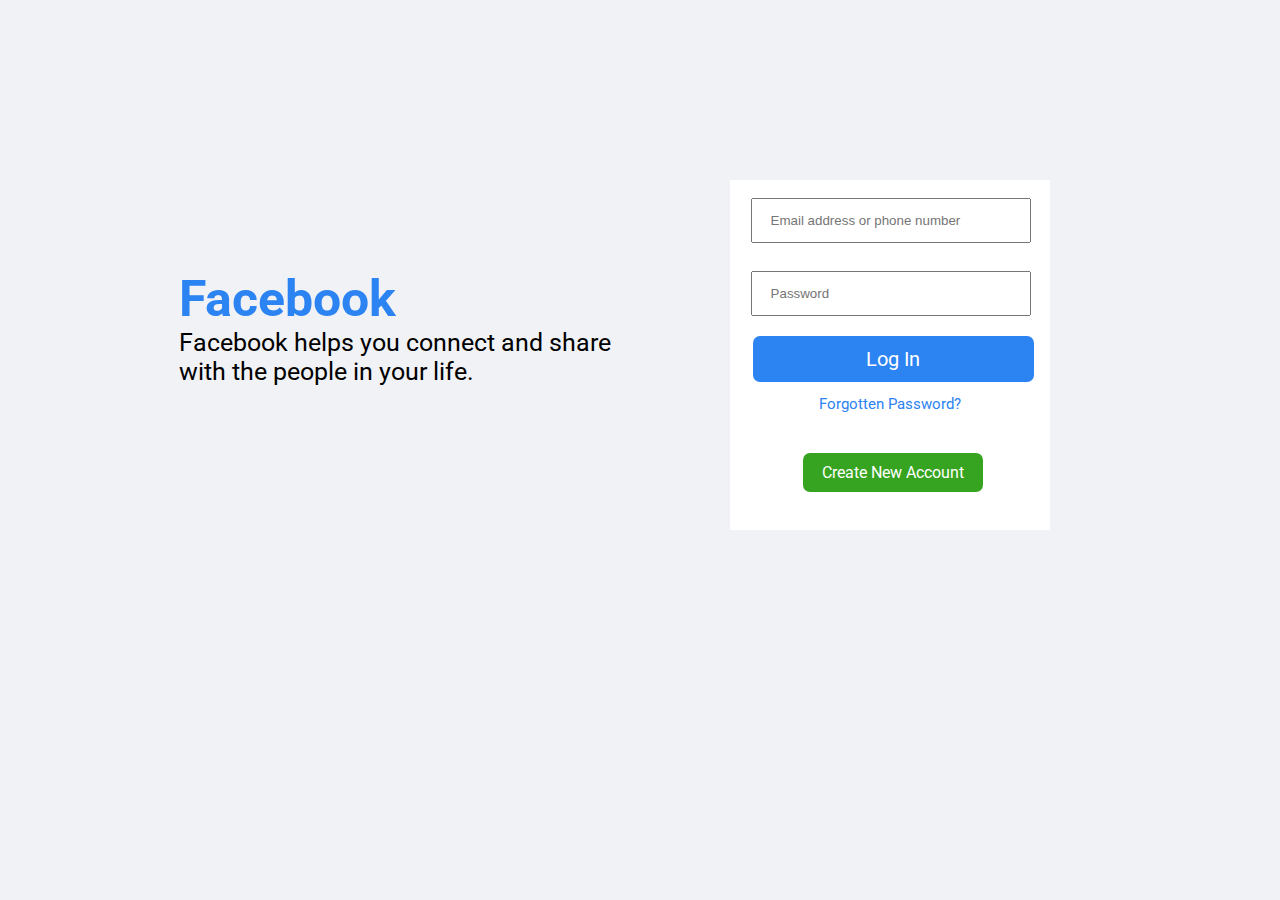
<file: index.html>
<!DOCTYPE html>
<html lang="en">
<head>
    <meta charset="UTF-8">
    <meta http-equiv="X-UA-Compatible" content="IE=edge">
    <meta name="viewport" content="width=device-width, initial-scale=1.0">
    <title>Facebook Login Form</title>
    <link rel="stylesheet" href="style.css">
</head>
<body>
    <div class="container">
        <h1>Facebook</h1>
        <p>Facebook helps you connect and share<br> with the people in your life.</p>
    </div>

    <header>
        <div class="box">
            <input type="email" name="email" id="email" placeholder="Email address or phone number"><br>
            <input type="password" name="password" id="password" placeholder="Password">
        </div>

        <div class="link">
           <a href="#">Log In</a>
        </div>

        <div class="link1">
            <a href="#">Forgotten Password?</a>
        </div>

        <div class="link2">
          <a href="signup.html">Create New Account</a>
        </div>
    </header>
   
</body>
</html>
</file>
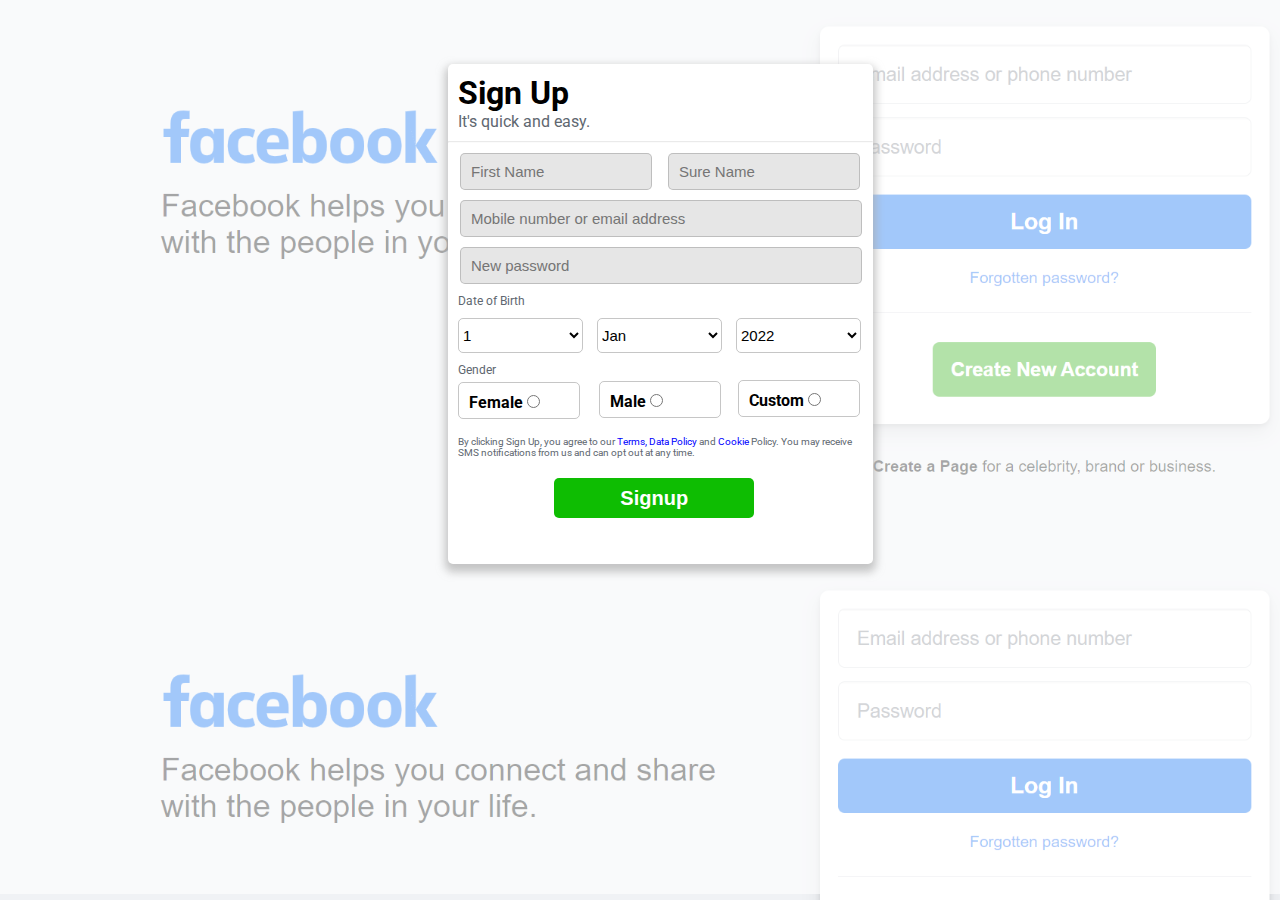
<file: signup.html>
<!DOCTYPE html>
<html lang="en">
  <head>
    <meta charset="UTF-8" />
    <meta http-equiv="X-UA-Compatible" content="IE=edge" />
    <meta name="viewport" content="width=device-width, initial-scale=1.0" />
    <title>Facebook Sign up Page 2022</title>
    <link rel="stylesheet" href="stylesign.css" />
    <link href="https://fonts.googleapis.com/css2?family=Roboto&display=swap" rel="stylesheet" />
  </head>
  <body>
    <!--Facebook Signup from start-->
    <div class="main">
      <form>
        <h2 class="first_title">Sign Up</h2>
        <p class="first_sub_title" id="sub_title">It's quick and easy.</p>
        <hr />
        <!--Input section start-->
        <div class="input">
          <input type="text" placeholder="First Name" class="first_name" id="all" required />
          <input type="text" placeholder="Sure Name" class="sure_name" id="all" required />
          <br />
          <input type="email" placeholder="Mobile number or email address" id="all1" required />
          <br />
          <input type="password" placeholder="New password" id="all1" required />
          <br />
        </div>
        <!--Input section end-->
        <!--Date of Birth section start-->
        <p class="sub_title_2" id="sub_title">Date of Birth</p>
        <select>
          <option>1</option>
          <option>2</option>
          <option>3</option>
          <option>4</option>
          <option>5</option>
          <option>6</option>
          <option>7</option>
          <option>8</option>
          <option>9</option>
          <option>10</option>
        </select>
        <select>
          <option>Jan</option>
          <option>Feb</option>
          <option>Mar</option>
          <option>Apr</option>
          <option>May</option>
          <option>Jun</option>
          <option>Jul</option>
          <option>Aug</option>
          <option>Sep</option>
          <option>Oct</option>
          <option>Nov</option>
          <option>Dec</option>
        </select>
        <select>
          <option>2022</option>
          <option>2021</option>
          <option>2020</option>
          <option>2019</option>
          <option>2018</option>
          <option>2017</option>
          <option>2016</option>
          <option>2015</option>
          <option>2014</option>
          <option>2013</option>
          <option>2012</option>
          <option>2011</option>
        </select>
        <!--Date of Birth section end-->
        <br />
        <!--Gender section start-->
        <p class="sub_title_3" id="sub_title">Gender</p>
        <div class="female" id="all_gender">
          <label for="female"><b>Female</b> </label>
          <input type="radio" name="gender" value="female" />
        </div>
        <div class="male" id="all_gender">
          <label for="male"><b>Male</b></label>
          <input type="radio" name="gender" value="male" />
        </div>
        <div class="other" id="all_gender">
          <label for="other"><b>Custom</b></label>
          <input type="radio" name="gender" value="other" />
        </div>
        <!--Gender section end-->
        <br />
        <p class="sub_title_4">
          By clicking Sign Up, you agree to our <a href="#"> Terms, Data Policy</a> and
          <a href="">Cookie</a>
          Policy. You may receive SMS notifications from us and can opt out at any time.
        </p>
        <input type="submit" value="Signup" class="submit" />
      </form>
    </div>
    <!--Facebook Signup from end-->
  </body>
</html>
</file>
<file: style.css>
@import url('https://fonts.googleapis.com/css2?family=Roboto:wght@500&display=swap');

*{
    margin: 0;
    padding: 0;
}

body{
    background-color: #F0F2F5;
    font-family: 'Roboto', sans-serif;
}

.container{
    position: absolute;
    top: 30%;
    left: 14%;
    font-size: 25px;
}

.container h1{
    color: #2C83F2;
}

header{
    width: 320px;
    height: 350px;
    position: absolute;
    top: 20%;
    left: 57%;
    background-color: white;
}

.box input{
    width: 75%;
    margin: 10px;
    margin-top: 18px;
    margin-left: 21px;
    padding: 13px 18px;
}

.link{
    width: 81%;
    text-align: center;
    background-color: #2C83f2;
    margin-top: 10px;
    margin-left: 23px;
    padding: 11px;
    border-radius: 7px;
}

.link a{
    color: white;
    text-decoration: none;
    font-size: 20px;
}

.link1 {
    text-align: center;
    margin-top: 12px;
}

.link1 a{
    text-decoration: none;
    color: #2C83f2;
    font-size: 15px;
}

.link2{
    width: 50%;
    margin: 23%;
    text-align: center;
    margin-top: 40px;
    background-color: #36A420;
    padding: 10px;
    border-radius: 7px;
}

.link2 a{
    text-decoration: none;
    color: white;
    
}
</file>
<file: stylesign.css>
* {
    margin: 0px;
    padding: 0px;
  }
  /*Background Section Start*/
  body {
    font-family: "Roboto", sans-serif;
    background-image: url(image.png);
    background-size: cover;
    position: relative;
  }
  body::before {
    position: absolute;
    content: "";
    background: white;
    width: 100%;
    height: 100vh;
    top: -70px;
    opacity: 0.6;
  }
  /*Background Section end*/
  /*From Section Start*/
  form {
    width: 425px;
    height: 500px;
    margin-left: 35%;
    margin-top: 5%;
    box-shadow: 0px 5px 8px 3px #aaaa;
    border-radius: 5px;
    background: white;
    z-index: 10;
    position: relative;
  }
  /*1st title and sub-title start*/
  .first_title {
    font-size: 32px;
    padding: 10px 10px 0px 10px;
  }
  #sub_title {
    color: #606770;
    margin-left: 10px;
  }
  hr {
    margin-top: 10px;
    opacity: 20%;
  }
  /*1st title and sub-title end*/
  /*Input section start*/
  #all {
    width: 180px;
    border-radius: 5px;
    background: #e6e6e6;
    height: 35px;
    border: 1px solid #aaaa;
    font-size: 15px;
    margin-left: 12px;
    margin-top: 10px;
    padding-left: 10px;
  }
  #all1 {
    width: 390px;
    background: #e6e6e6;
    height: 35px;
    border: 1px solid #aaaa;
    border-radius: 5px;
    font-size: 15px;
    margin-left: 12px;
    margin-top: 10px;
    padding-left: 10px;
  }
  /*Input section end*/
  /*Date of birth section start*/
  .sub_title_2 {
    margin-top: 10px;
    font-size: 12px;
  }
  select {
    width: 125px;
    margin-left: 10px;
    margin-top: 10px;
    height: 35px;
    font-size: 15px;
    background: none;
    border: 1px solid #aaaa;
    border-radius: 5px;
  }
  /*Date of birth section end*/
  /*Gender section start*/
  .sub_title_3 {
    margin-top: 10px;
    font-size: 12px;
  }
  #all_gender {
    width: 110px;
    height: 25px;
    border: 1px solid #aaaa;
    padding: 10px 0px 0px 10px;
    border-radius: 5px;
  }
  .female {
    margin-left: 10px;
    margin-top: 5px;
  }
  .male {
    margin-top: -38px;
    margin-left: 151px;
  }
  .other {
    margin-left: 290px;
    margin-top: -38px;
  }
  /*Gender section end*/
  /*last section start*/
  .sub_title_4 {
    margin-left: 10px;
    font-size: 10px;
    color: #606770;
  }
  .sub_title_4 a {
    text-decoration: none;
    color: blue;
  }
  .submit {
    width: 200px;
    height: 40px;
    background: #0ebd02;
    border-radius: 5px;
    color: white;
    font-size: 20px;
    font-weight: bold;
    border: none;
    margin-left: 25%;
    margin-top: 20px;
  }
  .submit:hover {
    opacity: 60%;
  }
  /*last section end*/
  /*From Section end/
</file>
